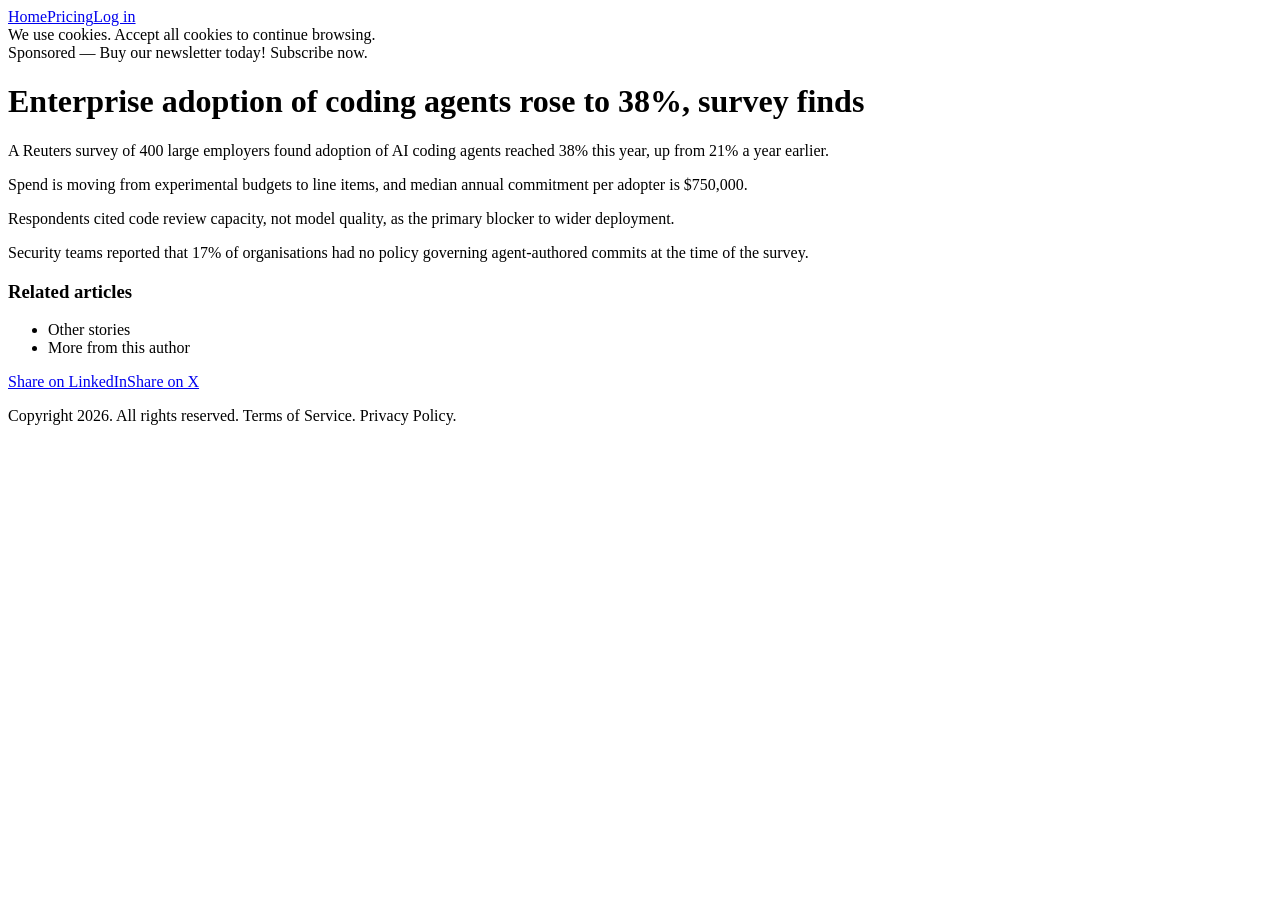
<file: fixtures/pages/01ec41e42375773a.html>
<!DOCTYPE html>
<html lang="en">
<head>
  <meta charset="utf-8">
  <title>Enterprise adoption of coding agents rose to 38%, survey finds</title>
  <script>window.dataLayer = [{page: 'https://www.reuters.com/technology/enterprise-adoption-coding-agents-2026-03-11/'}];</script>
</head>
<body>
  <nav class="site-nav"><a href="/">Home</a><a href="/pricing">Pricing</a><a href="/login">Log in</a></nav>
  <div class="cookie-banner">We use cookies. Accept all cookies to continue browsing.</div>
  <div class="advertisement">Sponsored &mdash; Buy our newsletter today! Subscribe now.</div>
  <header><h1>Enterprise adoption of coding agents rose to 38%, survey finds</h1></header>
  <main>
    <p>A Reuters survey of 400 large employers found adoption of AI coding agents reached 38% this year, up from 21% a year earlier.</p>
    <p>Spend is moving from experimental budgets to line items, and median annual commitment per adopter is $750,000.</p>
    <p>Respondents cited code review capacity, not model quality, as the primary blocker to wider deployment.</p>
    <p>Security teams reported that 17% of organisations had no policy governing agent-authored commits at the time of the survey.</p>
  </main>
  <aside class="related-articles"><h3>Related articles</h3><ul><li>Other stories</li><li>More from this author</li></ul></aside>
  <div class="social-share"><a href="#">Share on LinkedIn</a><a href="#">Share on X</a></div>
  <footer><p>Copyright 2026. All rights reserved. Terms of Service. Privacy Policy.</p></footer>
  <script>trackPage();</script>
</body>
</html>
</file>
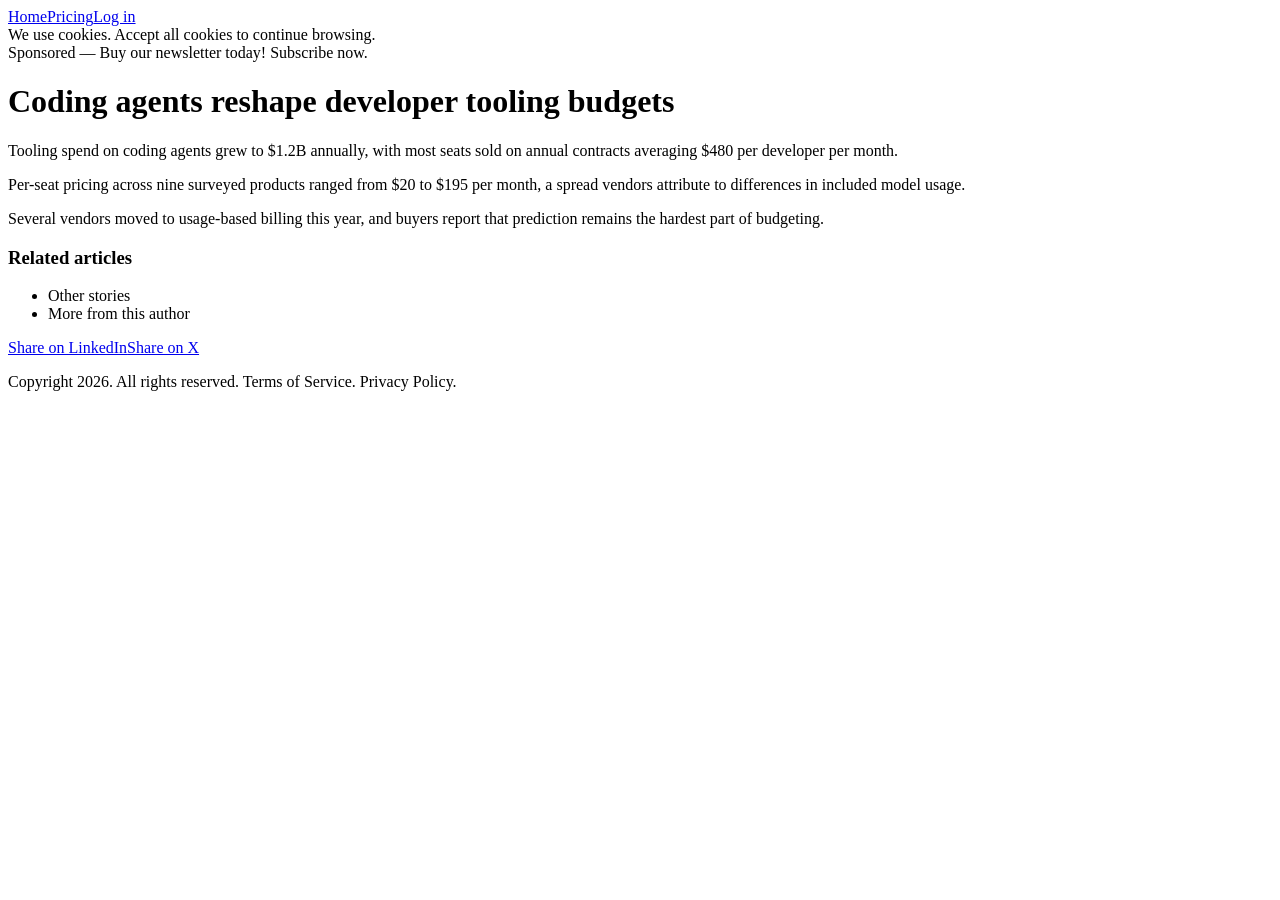
<file: fixtures/pages/1eb9e32cdc2ac221.html>
<!DOCTYPE html>
<html lang="en">
<head>
  <meta charset="utf-8">
  <title>Coding agents reshape developer tooling budgets</title>
  <script>window.dataLayer = [{page: 'https://techcrunch.com/2026/05/12/coding-agents-enterprise-pricing/'}];</script>
</head>
<body>
  <nav class="site-nav"><a href="/">Home</a><a href="/pricing">Pricing</a><a href="/login">Log in</a></nav>
  <div class="cookie-banner">We use cookies. Accept all cookies to continue browsing.</div>
  <div class="advertisement">Sponsored &mdash; Buy our newsletter today! Subscribe now.</div>
  <header><h1>Coding agents reshape developer tooling budgets</h1></header>
  <main>
    <p>Tooling spend on coding agents grew to $1.2B annually, with most seats sold on annual contracts averaging $480 per developer per month.</p>
    <p>Per-seat pricing across nine surveyed products ranged from $20 to $195 per month, a spread vendors attribute to differences in included model usage.</p>
    <p>Several vendors moved to usage-based billing this year, and buyers report that prediction remains the hardest part of budgeting.</p>
  </main>
  <aside class="related-articles"><h3>Related articles</h3><ul><li>Other stories</li><li>More from this author</li></ul></aside>
  <div class="social-share"><a href="#">Share on LinkedIn</a><a href="#">Share on X</a></div>
  <footer><p>Copyright 2026. All rights reserved. Terms of Service. Privacy Policy.</p></footer>
  <script>trackPage();</script>
</body>
</html>
</file>
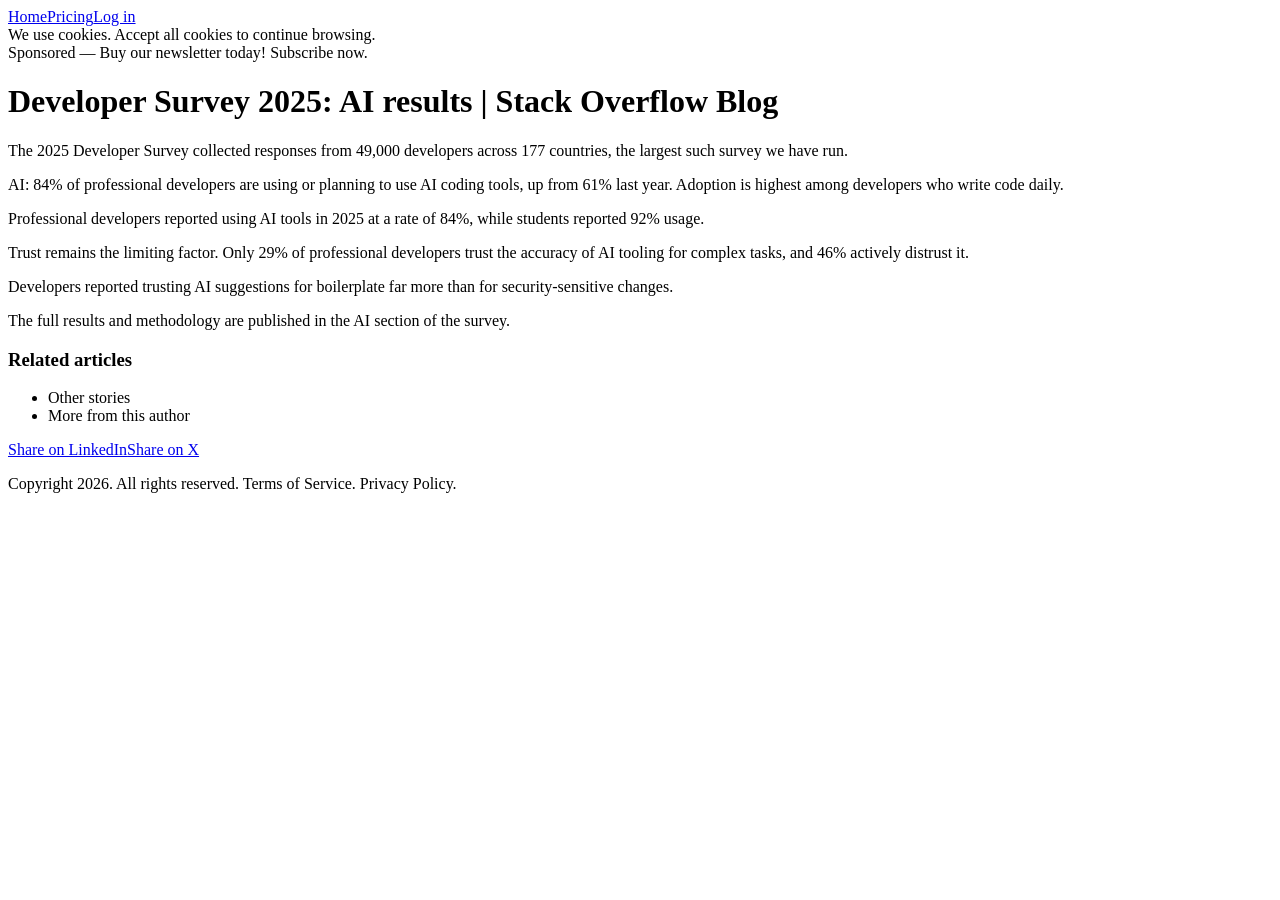
<file: fixtures/pages/36170e99f2933567.html>
<!DOCTYPE html>
<html lang="en">
<head>
  <meta charset="utf-8">
  <title>Developer Survey 2025: AI results | Stack Overflow Blog</title>
  <script>window.dataLayer = [{page: 'https://stackoverflow.blog/2025/07/developer-survey-2025-ai-results/'}];</script>
</head>
<body>
  <nav class="site-nav"><a href="/">Home</a><a href="/pricing">Pricing</a><a href="/login">Log in</a></nav>
  <div class="cookie-banner">We use cookies. Accept all cookies to continue browsing.</div>
  <div class="advertisement">Sponsored &mdash; Buy our newsletter today! Subscribe now.</div>
  <header><h1>Developer Survey 2025: AI results | Stack Overflow Blog</h1></header>
  <main>
    <p>The 2025 Developer Survey collected responses from 49,000 developers across 177 countries, the largest such survey we have run.</p>
    <p>AI: 84% of professional developers are using or planning to use AI coding tools, up from 61% last year. Adoption is highest among developers who write code daily.</p>
    <p>Professional developers reported using AI tools in 2025 at a rate of 84%, while students reported 92% usage.</p>
    <p>Trust remains the limiting factor. Only 29% of professional developers trust the accuracy of AI tooling for complex tasks, and 46% actively distrust it.</p>
    <p>Developers reported trusting AI suggestions for boilerplate far more than for security-sensitive changes.</p>
    <p>The full results and methodology are published in the AI section of the survey.</p>
  </main>
  <aside class="related-articles"><h3>Related articles</h3><ul><li>Other stories</li><li>More from this author</li></ul></aside>
  <div class="social-share"><a href="#">Share on LinkedIn</a><a href="#">Share on X</a></div>
  <footer><p>Copyright 2026. All rights reserved. Terms of Service. Privacy Policy.</p></footer>
  <script>trackPage();</script>
</body>
</html>
</file>
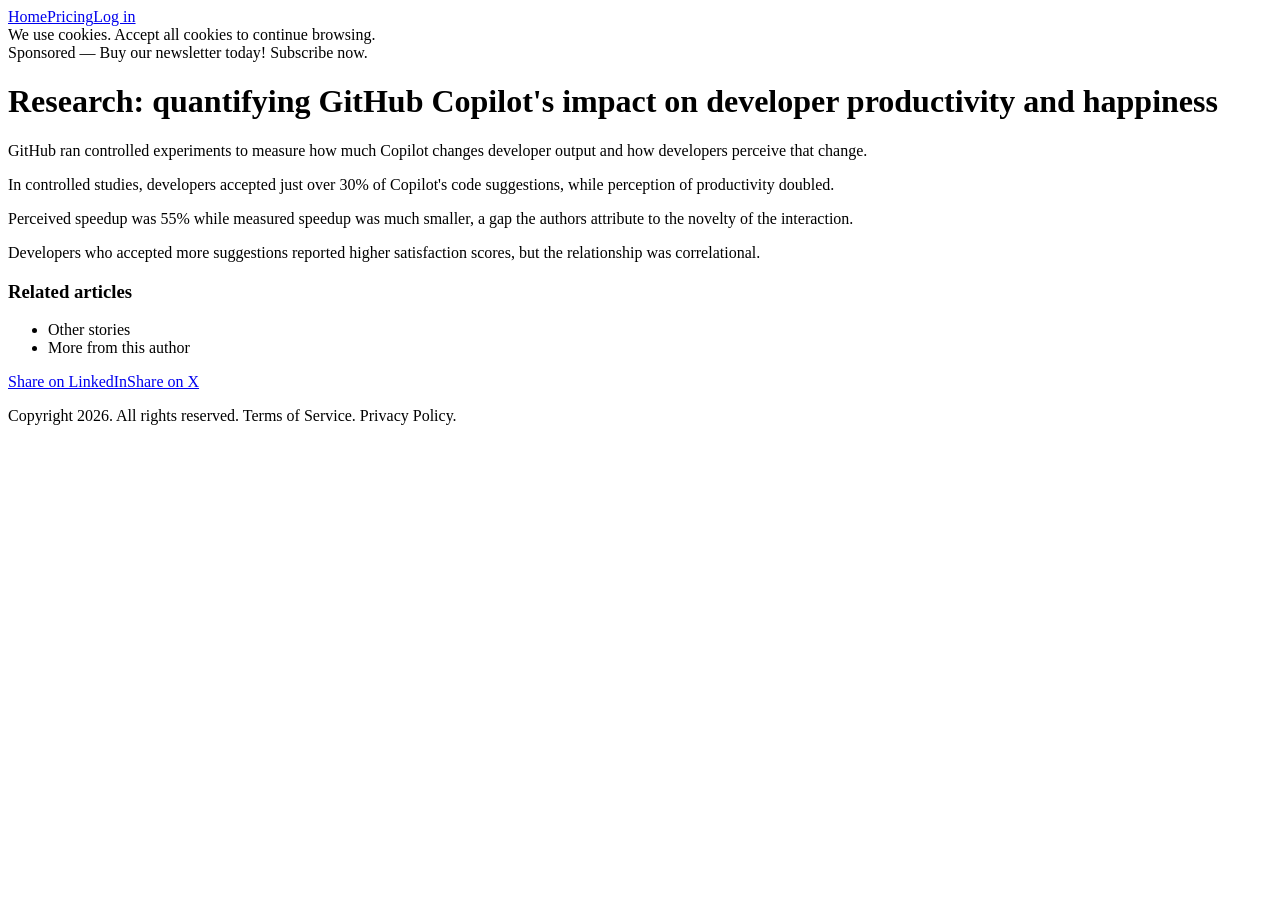
<file: fixtures/pages/452b68c08e054217.html>
<!DOCTYPE html>
<html lang="en">
<head>
  <meta charset="utf-8">
  <title>Research: quantifying GitHub Copilot's impact on developer productivity and happiness</title>
  <script>window.dataLayer = [{page: 'https://github.blog/news-insights/research/research-quantifying-github-copilots-impact-on-developer-productivity-and-happiness/'}];</script>
</head>
<body>
  <nav class="site-nav"><a href="/">Home</a><a href="/pricing">Pricing</a><a href="/login">Log in</a></nav>
  <div class="cookie-banner">We use cookies. Accept all cookies to continue browsing.</div>
  <div class="advertisement">Sponsored &mdash; Buy our newsletter today! Subscribe now.</div>
  <header><h1>Research: quantifying GitHub Copilot's impact on developer productivity and happiness</h1></header>
  <main>
    <p>GitHub ran controlled experiments to measure how much Copilot changes developer output and how developers perceive that change.</p>
    <p>In controlled studies, developers accepted just over 30% of Copilot's code suggestions, while perception of productivity doubled.</p>
    <p>Perceived speedup was 55% while measured speedup was much smaller, a gap the authors attribute to the novelty of the interaction.</p>
    <p>Developers who accepted more suggestions reported higher satisfaction scores, but the relationship was correlational.</p>
  </main>
  <aside class="related-articles"><h3>Related articles</h3><ul><li>Other stories</li><li>More from this author</li></ul></aside>
  <div class="social-share"><a href="#">Share on LinkedIn</a><a href="#">Share on X</a></div>
  <footer><p>Copyright 2026. All rights reserved. Terms of Service. Privacy Policy.</p></footer>
  <script>trackPage();</script>
</body>
</html>
</file>
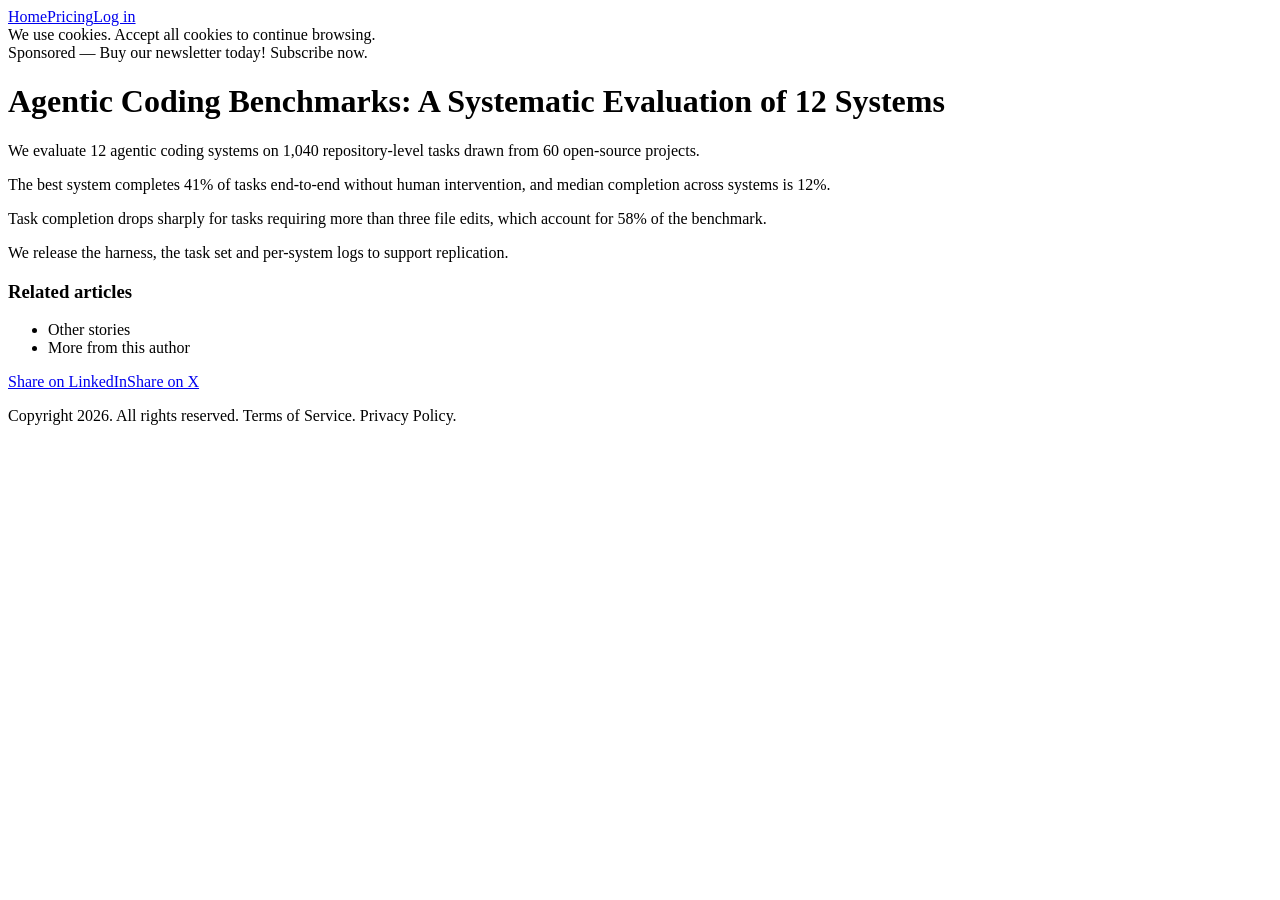
<file: fixtures/pages/8854a20eb0491065.html>
<!DOCTYPE html>
<html lang="en">
<head>
  <meta charset="utf-8">
  <title>Agentic Coding Benchmarks: A Systematic Evaluation of 12 Systems</title>
  <script>window.dataLayer = [{page: 'https://arxiv.org/abs/2603.01234'}];</script>
</head>
<body>
  <nav class="site-nav"><a href="/">Home</a><a href="/pricing">Pricing</a><a href="/login">Log in</a></nav>
  <div class="cookie-banner">We use cookies. Accept all cookies to continue browsing.</div>
  <div class="advertisement">Sponsored &mdash; Buy our newsletter today! Subscribe now.</div>
  <header><h1>Agentic Coding Benchmarks: A Systematic Evaluation of 12 Systems</h1></header>
  <main>
    <p>We evaluate 12 agentic coding systems on 1,040 repository-level tasks drawn from 60 open-source projects.</p>
    <p>The best system completes 41% of tasks end-to-end without human intervention, and median completion across systems is 12%.</p>
    <p>Task completion drops sharply for tasks requiring more than three file edits, which account for 58% of the benchmark.</p>
    <p>We release the harness, the task set and per-system logs to support replication.</p>
  </main>
  <aside class="related-articles"><h3>Related articles</h3><ul><li>Other stories</li><li>More from this author</li></ul></aside>
  <div class="social-share"><a href="#">Share on LinkedIn</a><a href="#">Share on X</a></div>
  <footer><p>Copyright 2026. All rights reserved. Terms of Service. Privacy Policy.</p></footer>
  <script>trackPage();</script>
</body>
</html>
</file>
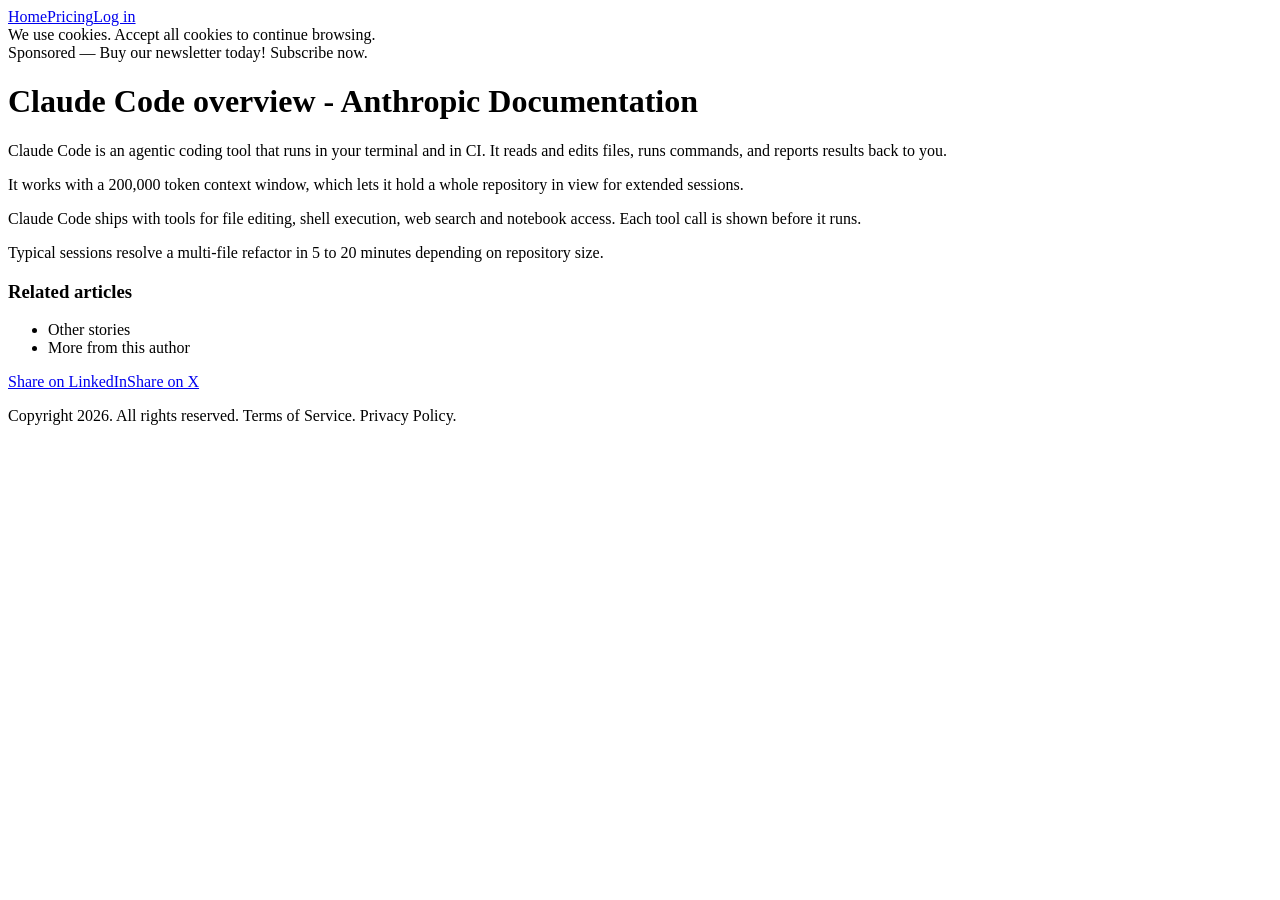
<file: fixtures/pages/9a532b2b74e5d48a.html>
<!DOCTYPE html>
<html lang="en">
<head>
  <meta charset="utf-8">
  <title>Claude Code overview - Anthropic Documentation</title>
  <script>window.dataLayer = [{page: 'https://docs.anthropic.com/en/docs/claude-code/overview'}];</script>
</head>
<body>
  <nav class="site-nav"><a href="/">Home</a><a href="/pricing">Pricing</a><a href="/login">Log in</a></nav>
  <div class="cookie-banner">We use cookies. Accept all cookies to continue browsing.</div>
  <div class="advertisement">Sponsored &mdash; Buy our newsletter today! Subscribe now.</div>
  <header><h1>Claude Code overview - Anthropic Documentation</h1></header>
  <main>
    <p>Claude Code is an agentic coding tool that runs in your terminal and in CI. It reads and edits files, runs commands, and reports results back to you.</p>
    <p>It works with a 200,000 token context window, which lets it hold a whole repository in view for extended sessions.</p>
    <p>Claude Code ships with tools for file editing, shell execution, web search and notebook access. Each tool call is shown before it runs.</p>
    <p>Typical sessions resolve a multi-file refactor in 5 to 20 minutes depending on repository size.</p>
  </main>
  <aside class="related-articles"><h3>Related articles</h3><ul><li>Other stories</li><li>More from this author</li></ul></aside>
  <div class="social-share"><a href="#">Share on LinkedIn</a><a href="#">Share on X</a></div>
  <footer><p>Copyright 2026. All rights reserved. Terms of Service. Privacy Policy.</p></footer>
  <script>trackPage();</script>
</body>
</html>
</file>
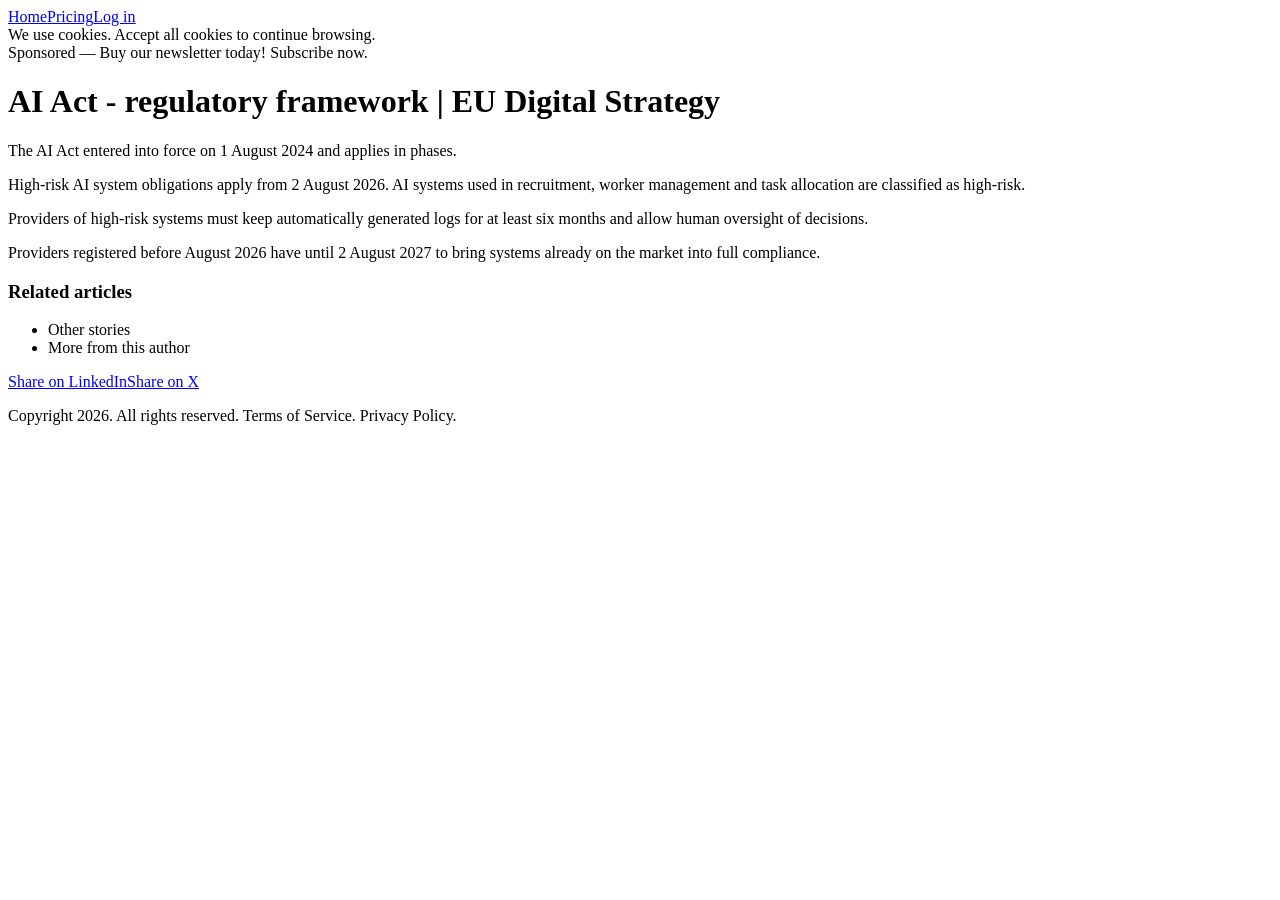
<file: fixtures/pages/acc5ad4063972046.html>
<!DOCTYPE html>
<html lang="en">
<head>
  <meta charset="utf-8">
  <title>AI Act - regulatory framework | EU Digital Strategy</title>
  <script>window.dataLayer = [{page: 'https://digital-strategy.ec.europa.eu/en/policies/regulatory-framework-ai'}];</script>
</head>
<body>
  <nav class="site-nav"><a href="/">Home</a><a href="/pricing">Pricing</a><a href="/login">Log in</a></nav>
  <div class="cookie-banner">We use cookies. Accept all cookies to continue browsing.</div>
  <div class="advertisement">Sponsored &mdash; Buy our newsletter today! Subscribe now.</div>
  <header><h1>AI Act - regulatory framework | EU Digital Strategy</h1></header>
  <main>
    <p>The AI Act entered into force on 1 August 2024 and applies in phases.</p>
    <p>High-risk AI system obligations apply from 2 August 2026. AI systems used in recruitment, worker management and task allocation are classified as high-risk.</p>
    <p>Providers of high-risk systems must keep automatically generated logs for at least six months and allow human oversight of decisions.</p>
    <p>Providers registered before August 2026 have until 2 August 2027 to bring systems already on the market into full compliance.</p>
  </main>
  <aside class="related-articles"><h3>Related articles</h3><ul><li>Other stories</li><li>More from this author</li></ul></aside>
  <div class="social-share"><a href="#">Share on LinkedIn</a><a href="#">Share on X</a></div>
  <footer><p>Copyright 2026. All rights reserved. Terms of Service. Privacy Policy.</p></footer>
  <script>trackPage();</script>
</body>
</html>
</file>
